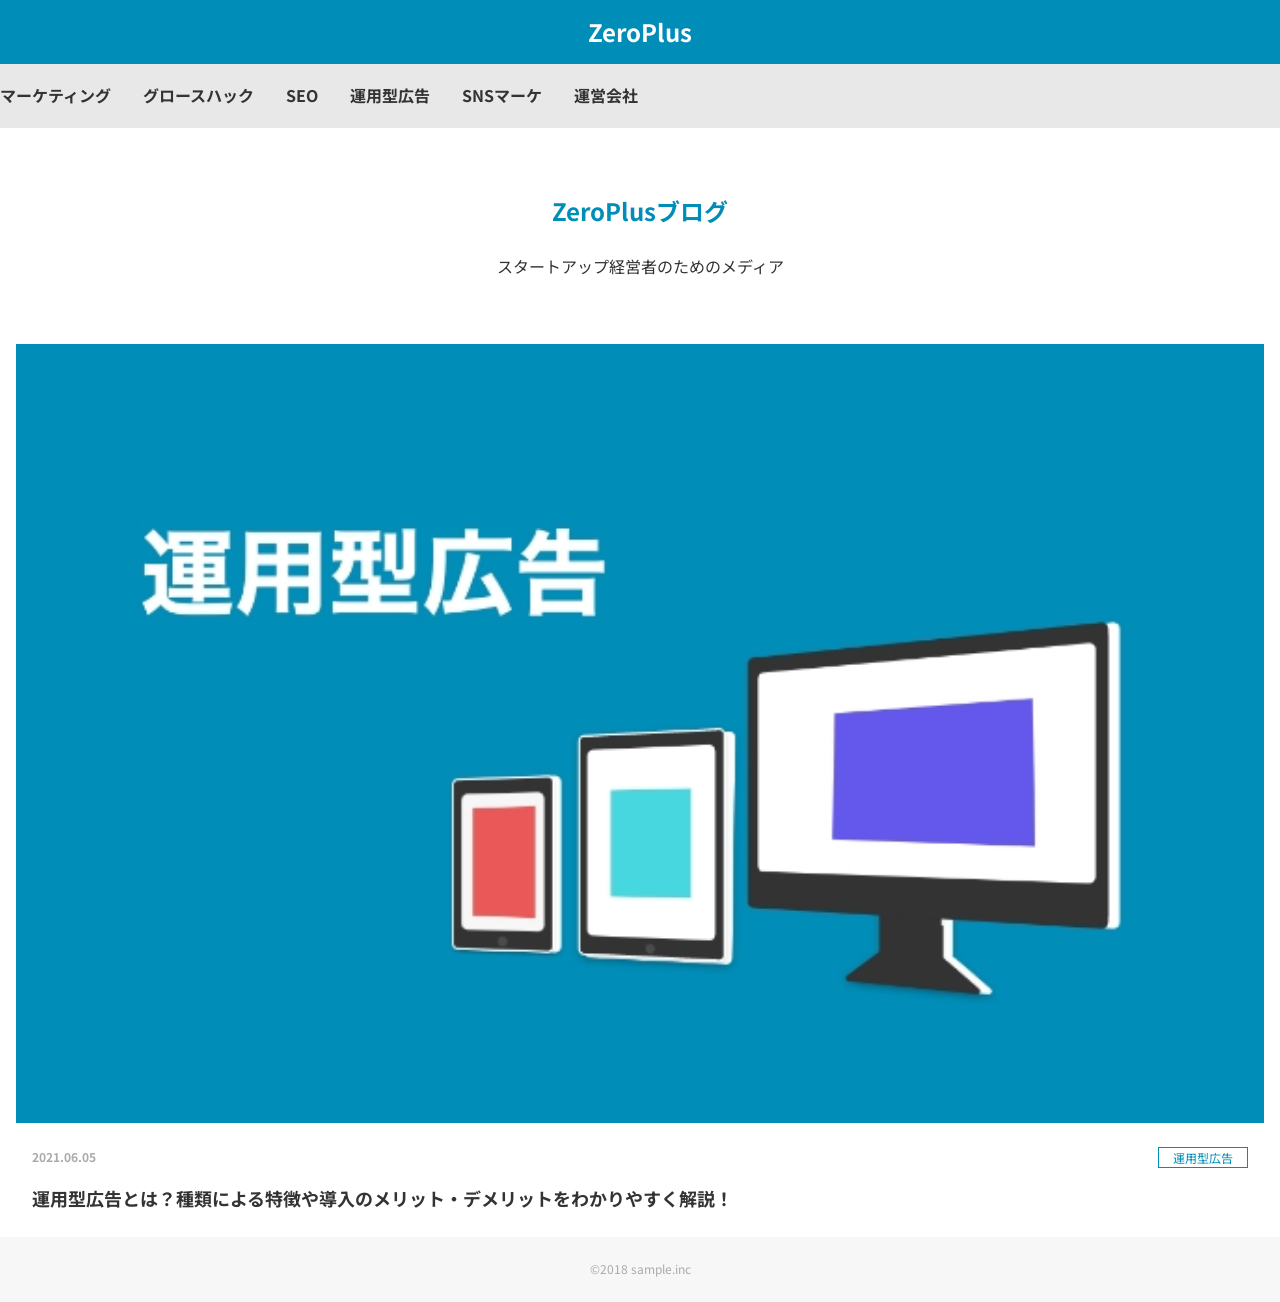
<file: index.html>
<!doctype html>
<html lang="ja">
  <head>
    <meta charset="utf-8" />
    <meta name="viewport" content="width=device-width,initial-scale=1" />
    <title>ZeroPlus Blog</title>
    <meta
      name="description"
      content="ZeroPlus Blogはスタートアップ経営者のための、マーケティングに関するノウハウを発信するメディアです。"
    />
    <meta name="format-detection" content="telephone=no" />

    <!-- google fonts -->
    <link rel="preconnect" href="https://fonts.googleapis.com" />
    <link rel="preconnect" href="https://fonts.gstatic.com" crossorigin />
    <link
      href="https://fonts.googleapis.com/css2?family=Noto+Sans+JP:wght@400;700&display=swap"
      rel="stylesheet"
    />

    <!-- css -->
    <link rel="stylesheet" href="css/reset.css" />
    <link rel="stylesheet" href="css/style.css" />
  </head>
  <body>
    <header class="header">
      <div class="header-ttl">
        <a href="index.html" class="header-logo">ZeroPlus</a>
      </div>
      <nav class="nav-list">
        <ul class="header-nav">
          <li class="header-nav-bg"><a href="">マーケティング</a></li>
          <li class="header-nav-bg"><a href="">グロースハック</a></li>
          <li class="header-nav-bg"><a href="">SEO</a></li>
          <li class="header-nav-bg"><a href="">運用型広告</a></li>
          <li class="header-nav-bg"><a href="">SNSマーケ</a></li>
          <li class="header-nav-bg"><a href="">運営会社</a></li>
        </ul>
      </nav>
    </header>

    <div class="main">
      <h1 class="main-ttl">ZeroPlusブログ</h1>
      <p class="main-txt">スタートアップ経営者のためのメディア</p>
    </div>

    <div class="post">
      <a href="">
        <img src="img/thumb.jpg" alt="" class="img" />
        <div class="meta">
          <p class="date">2021.06.05</p>
          <p class="cat">運用型広告</p>
        </div>
        <p class="post-txt">
          運用型広告とは？種類による特徴や導入のメリット・デメリットをわかりやすく解説！
        </p>
      </a>
    </div>

    <footer class="footer">
      <p class="footer_sp">&copy;2018 sample.inc</p>
    </footer>
  </body>
</html>
</file>
<file: css/style.css>
@charset "UTF-8";
/* ---------- base ---------- */
body {
  color: #333;
  font-family: "Noto Sans JP", sans-serif;
  line-height: 1.6;
  font-size: 16px;
}

/* header */
.header {
  text-align: center;
}

.header-ttl {
  background-color: #008db7;
  height: 64px;
  display: flex;
  align-items: center;
  justify-content: center;
}
.header-logo {
  font-weight: bold;
  font-size: 24px;
  color: #ffffff;
}

.nav-list {
  background-color: #e8e8e8;
  height: 64px;
  display: flex;
  align-items: center;
}

.header-nav {
  display: flex;
  white-space: nowrap;
  overflow-x: scroll;
  scrollbar-width: none;
  gap: 32px;
}

.header-nav-bg {
  font-weight: bold;
}

/* main */
.main {
  text-align: center;
  padding: 64px 0;
}

.main-ttl {
  font-size: 24px;
  font-weight: bold;
  color: #008db7;
}

.main-txt {
  font-size: 16px;
  color: #333;
  margin-top: 24px;
}

/* post */
.post {
  margin: 0 16px;
}

.meta {
  display: flex;
  justify-content: space-between;
  margin: 24px 16px 0 16px;
}

.date {
  font-size: 12px;
  font-weight: bold;
  color: #aaaaaa;
}

.cat {
  font-size: 12px;
  color: #008db7;
  padding: 0 14px;
  border: solid 1px;
}

.post-txt {
  font-size: 18px;
  font-weight: bold;
  color: #333333;
  margin: 16px 16px 24px 16px;
}

/* footer */
.footer {
  display: flex;
  justify-content: center;
  align-items: center;
  background-color: #f7f7f7;
  height: 65px;
}

.footer_sp {
  font-size: 12px;
  color: #aaaaaa;
}
</file>
